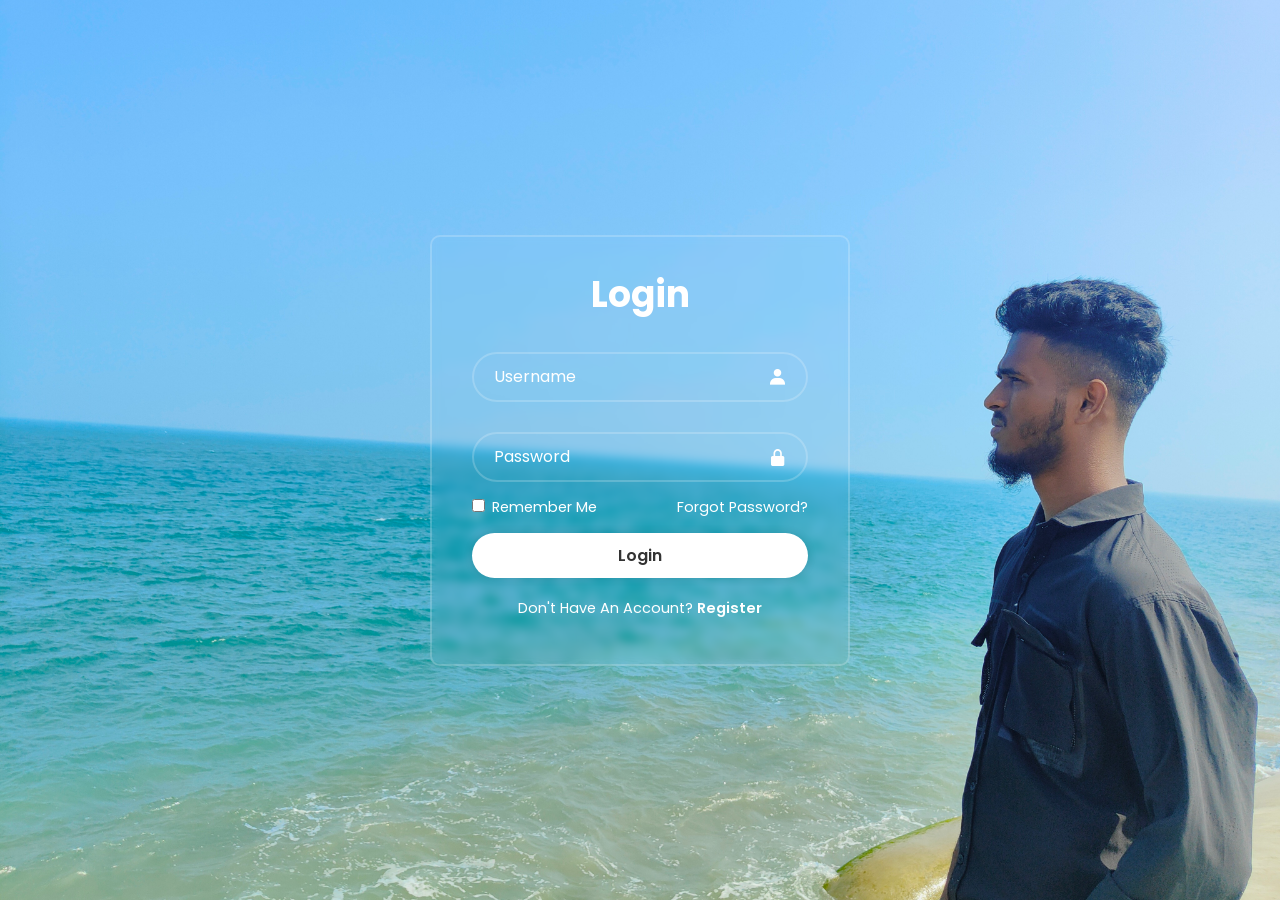
<file: index.html>
<!DOCTYPE html>
<html lang="English">
  <head>
    <meta charset="UTF-8" />
    <meta http-equiv="X-UA-Compatible" content="IE=edge" />
    <meta name="viewport" content="width=device-width,initial-scale=1.0" />
    <title>Log In Form</title>
    <link rel="stylesheet" href="style.css" />
    <link
      href="https://unpkg.com/boxicons@2.1.4/css/boxicons.min.css"
      rel="stylesheet"
    />
  </head>
  <body>
    <div class="wrapper">
      <form action="connect.php" method="post">
        <h1>Login</h1>
        <div class="input-box">
          <input type="text" placeholder="Username" required />
          <i class="bx bxs-user"></i>
        </div>
        <div class="input-box">
          <input type="password" placeholder="Password" required />
          <i class="bx bxs-lock-alt"></i>
        </div>
        <div class="remember-forget">
          <label> <input type="checkbox" /> Remember Me</label>
          <a href="#">Forgot Password?</a>
        </div>
        <button type="submit" class="btn">Login</button>

        <div class="register-link">
          <p>Don't Have An Account? <a href="register.html">Register </a></p>
        </div>
      </form>
    </div>
  </body>
</html>
</file>
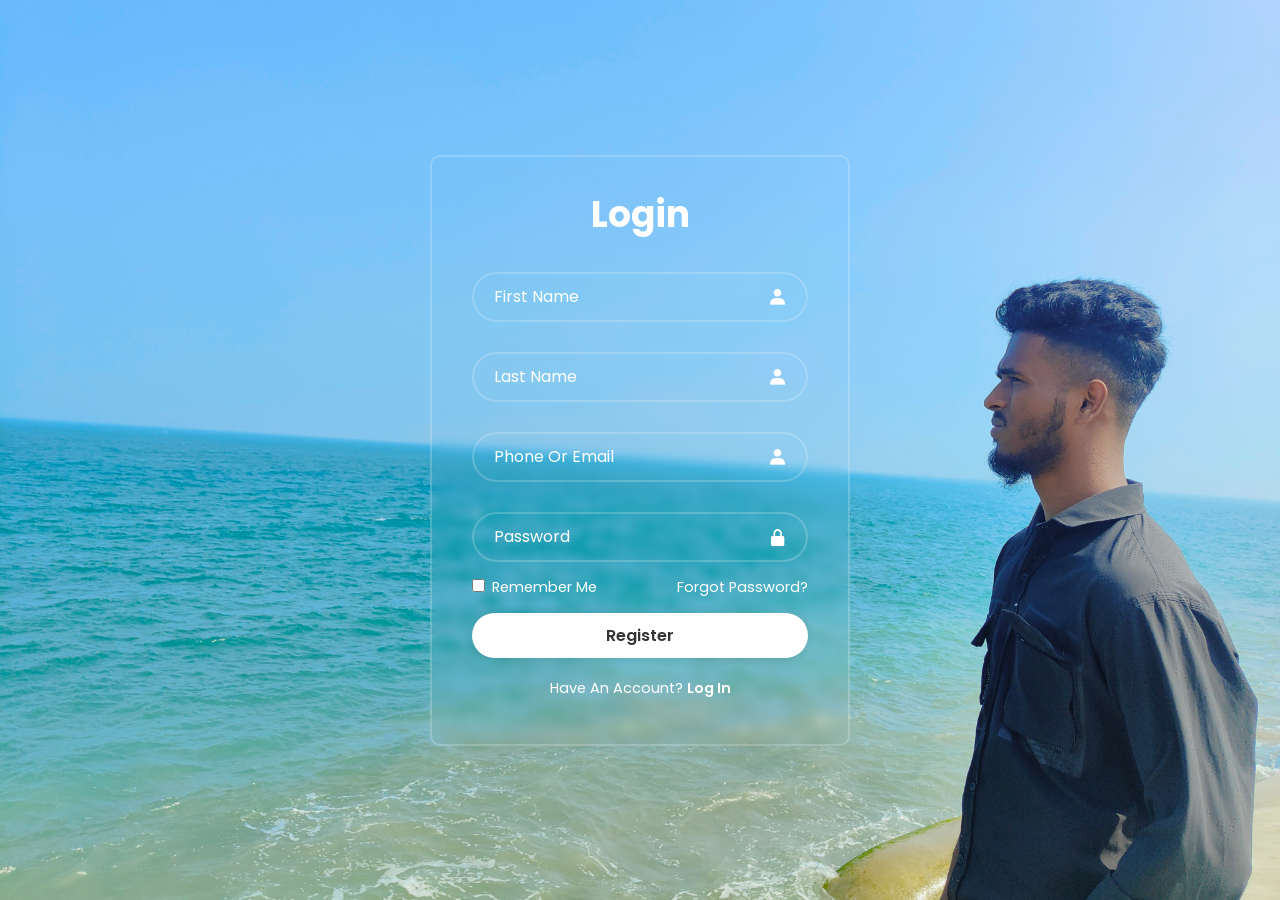
<file: register.html>
<!DOCTYPE html>
<html lang="English">
  <head>
    <meta charset="UTF-8" />
    <meta http-equiv="X-UA-Compatible" content="IE=edge" />
    <meta name="viewport" content="width=device-width,initial-scale=1.0" />
    <title>Log In Form</title>
    <link rel="stylesheet" href="style.css" />
    <link
      href="https://unpkg.com/boxicons@2.1.4/css/boxicons.min.css"
      rel="stylesheet"
    />
  </head>
  <body>
    <div class="wrapper">
      <form action="connect.php" method="post">
        <h1>Login</h1>
        <div class="input-box">
          <input type="text" placeholder="First Name" required />
          <i class="bx bxs-user"></i>

        </div>
        <div class="input-box">
          <input type="text" placeholder="Last Name" required />
          <i class="bx bxs-user"></i>
          
        </div>
        <div class="input-box">
          <input type="text" placeholder="Phone Or Email" required />
          <i class="bx bxs-user"></i>
          
        </div>
        <div class="input-box">
          <input type="password" placeholder="Password" required />
          <i class="bx bxs-lock-alt"></i>
        </div>
        <div class="remember-forget">
          <label> <input type="checkbox" /> Remember Me</label>
          <a href="#">Forgot Password?</a>
        </div>
        <button type="submit" class="btn">Register</button>

        <div class="register-link">
          <p>Have An Account? <a href="login.html"> Log In  </a></p>
        </div>
      </form>
    </div>
  </body>
</html>
</file>
<file: style.css>
@import url("https://fonts.googleapis.com/css2?family=poppins:wght@300;400;500;600;700;800;900&display=swap");

* {
  margin: 0;
  padding: 0;
  box-sizing: border-box;
  font-family: "poppins", sans-serif;
}
body {
  display: flex;
  justify-content: center;
  align-items: center;
  min-height: 100vh;
  background: url("IMG20230210105110.jpg");
  background-size: cover;
  background-position: center;
}
.wrapper {
  width: 420px;
  background: transparent;
  border: 2px solid rgba(255, 255, 255, 0.2);
  backdrop-filter: blur(5px);
  color: #fff;
  border-radius: 10px;
  padding: 30px 40px;
}

.wrapper h1 {
  font-size: 36px;
  text-align: center;
}

.wrapper .input-box {
  position: relative;
  width: 100%;
  height: 50px;
  margin: 30px 0;
}
.input-box input {
  width: 100%;
  height: 100%;
  background: transparent;
  border: none;
  outline: none;
  border: 2px solid rgba(255, 255, 255, 0.2);
  border-radius: 40px;
  font-size: 16px;
  color: #fff;
  padding: 20px 45px 20px 20px;
}
.input-box input::placeholder {
  color: #fff;
}
.input-box i {
  position: absolute;
  right: 20px;
  top: 50%;
  transform: translateY(-50%);
  font-size: 20px;
}
.wrapper .remember-forget {
  display: flex;
  justify-content: space-between;
  font-size: 14.5px;
  margin: -15px 0 15px;
}
.remember-forget label input {
  accent-color: #fff;
  margin-right: 3px;
}
.remember-forget a {
  color: #fff;
  text-decoration: none;
}
.remember-forget a:hover {
  text-decoration: underline;
}

.wrapper .btn {
  width: 100%;
  height: 45px;
  background: #fff;
  border: none;
  outline: none;
  border-radius: 40px;
  box-shadow: 0 0 10px rgb(0, 0, 0, 0.1);
  cursor: pointer;
  font-size: 16px;
  color: #333;
  font-weight: 600;
}
.wrapper .register-link {
  font-size: 14.5px;
  text-align: center;
  margin-top: 20px;
  margin: 20px 0 15px;
}

.register-link p a {
  color: #fff;
  text-decoration: none;
  font-weight: 600;
}
.register-link p a:hover {
  text-decoration: underline;
}
</file>
